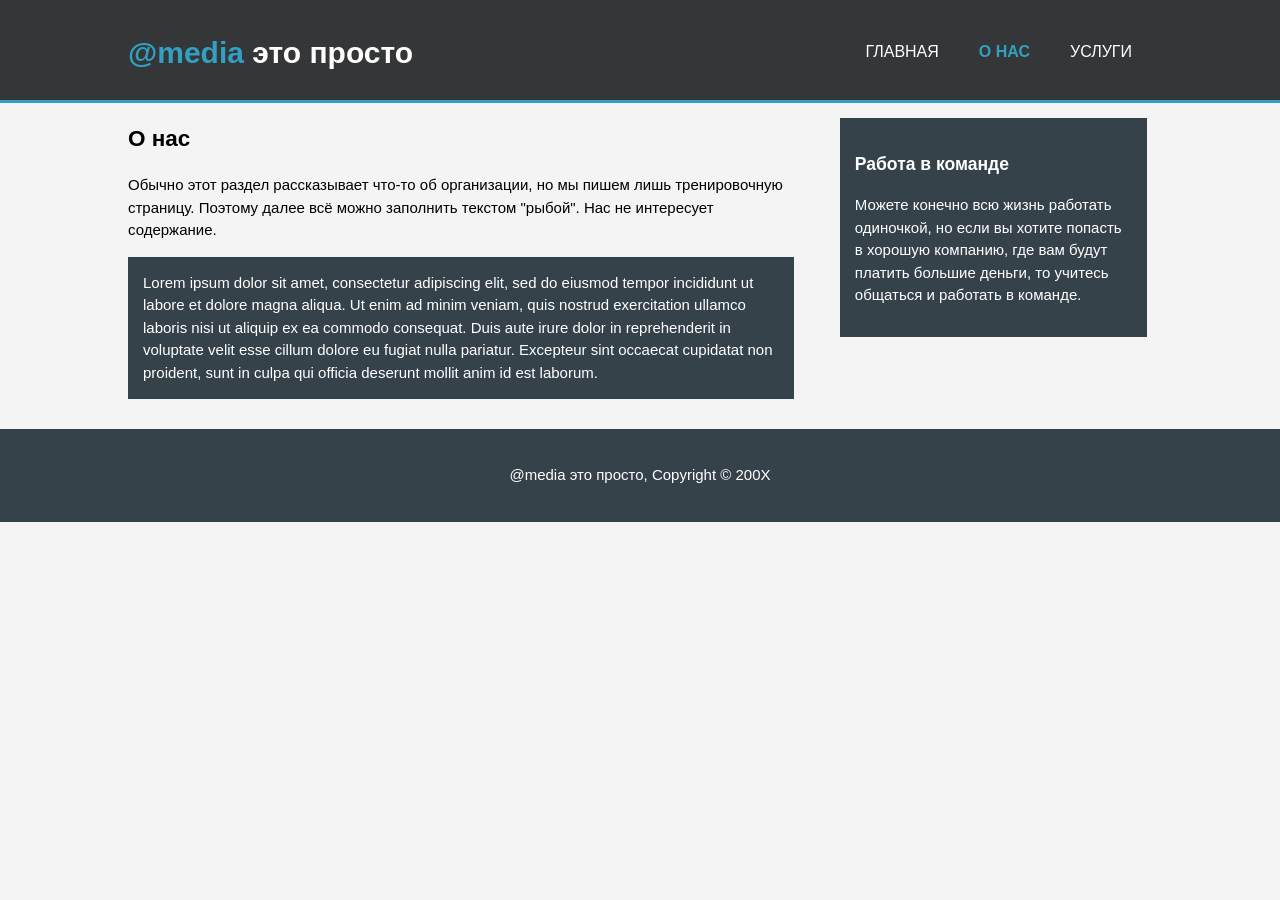
<file: about.html>
<!DOCTYPE html>
<html>
<head>
  <meta charset="utf-8">
  <meta name="viewport" content="width=device-width">
  <meta name="description" content="Пример для изучения правила @media">
  <title>@media</title>
  <link rel="stylesheet" href="style.css">
</head>
<body>
  <header>
    <div class="container">
      <div>
        <h1><span class="fa fa-rocket"></span> <span class="highlight">@media</span> это просто</h1>
      </div>
      <nav>
        <ul>
          <li><a href="index.html">Главная</a></li>
          <li class="current"><a href="about.html">О нас</a></li>
          <li><a href="services.html">Услуги</a></li>
        </ul>
      </nav>
    </div>
  </header>

  <main>
    <div class="container">
      <article id="main-col">
        <h1 class="page-title">О нас</h1>
        <p>
          Обычно этот раздел рассказывает что-то об организации, но мы пишем лишь тренировочную страницу.
          Поэтому далее всё можно заполнить текстом "рыбой". Нас не интересует содержание.
        </p>
        <p class="dark">
          Lorem ipsum dolor sit amet, consectetur adipiscing elit, sed do eiusmod
          tempor incididunt ut labore et dolore magna aliqua. Ut enim ad minim veniam,
          quis nostrud exercitation ullamco laboris nisi ut aliquip ex ea commodo
          consequat. Duis aute irure dolor in reprehenderit in voluptate velit esse
          cillum dolore eu fugiat nulla pariatur. Excepteur sint occaecat cupidatat non
          proident, sunt in culpa qui officia deserunt mollit anim id est laborum.
        </p>
      </article>
      <aside id="sidebar">
        <div class="dark">
          <h3><span class="fa fa-users"></span> Работа в команде</h3>
          <p>Можете конечно всю жизнь работать одиночкой, но если вы хотите попасть
          в хорошую компанию, где вам будут платить большие деньги,
          то учитесь общаться и работать в команде.</p>
        </div>
      </aside>
    </div>
  </main>

  <footer>
    <p>@media это просто, Copyright &copy; 200X</p>
  </footer>
</body>
</html>
</file>
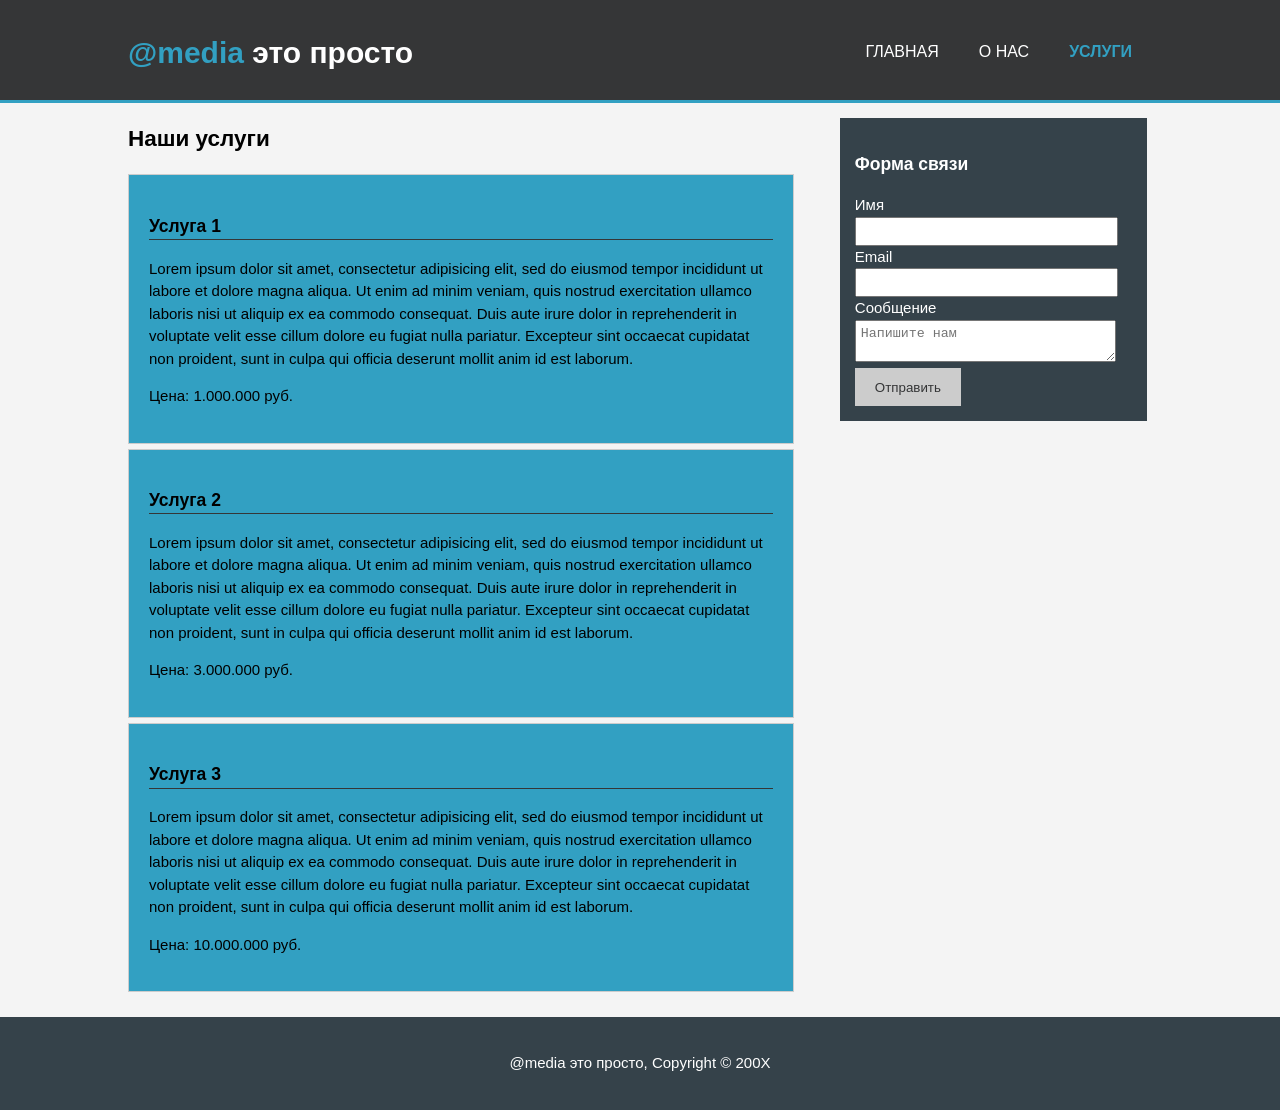
<file: service.html>
<!DOCTYPE html>
<html>
<head>
  <meta charset="utf-8">
  <meta name="viewport" content="width=device-width">
  <meta name="description" content="Пример для изучения правила @media">
  <title>@media - Услуги</title>
  <link rel="stylesheet" href="style.css">
</head>
<body>
  <header>
    <div class="container">
      <div>
        <h1><span class="fa fa-rocket"></span> <span class="highlight">@media</span> это просто</h1>
      </div>
      <nav>
        <ul>
          <li><a href="index.html">Главная</a></li>
          <li><a href="about.html">О нас</a></li>
          <li class="current"><a href="services.html">Услуги</a></li>
        </ul>
      </nav>
    </div>
  </header>

  <main>
    <div class="container">
      <article id="main-col">
        <h1 class="page-title">Наши услуги</h1>
        <ul id="services">
          <li>
            <h3>Услуга 1</h3>
            <p>
              Lorem ipsum dolor sit amet, consectetur adipisicing elit, sed do eiusmod
              tempor incididunt ut labore et dolore magna aliqua. Ut enim ad minim veniam,
              quis nostrud exercitation ullamco laboris nisi ut aliquip ex ea commodo
              consequat. Duis aute irure dolor in reprehenderit in voluptate velit esse
              cillum dolore eu fugiat nulla pariatur. Excepteur sint occaecat cupidatat non
              proident, sunt in culpa qui officia deserunt mollit anim id est laborum.
            </p>
            <p>Цена: 1.000.000 руб.</p>
          </li>
          <li>
            <h3>Услуга 2</h3>
            <p>
              Lorem ipsum dolor sit amet, consectetur adipisicing elit, sed do eiusmod
              tempor incididunt ut labore et dolore magna aliqua. Ut enim ad minim veniam,
              quis nostrud exercitation ullamco laboris nisi ut aliquip ex ea commodo
              consequat. Duis aute irure dolor in reprehenderit in voluptate velit esse
              cillum dolore eu fugiat nulla pariatur. Excepteur sint occaecat cupidatat non
              proident, sunt in culpa qui officia deserunt mollit anim id est laborum.
            </p>
            <p>Цена: 3.000.000 руб.</p>
          </li>
          <li>
            <h3>Услуга 3</h3>
            <p>
              Lorem ipsum dolor sit amet, consectetur adipisicing elit, sed do eiusmod
              tempor incididunt ut labore et dolore magna aliqua. Ut enim ad minim veniam,
              quis nostrud exercitation ullamco laboris nisi ut aliquip ex ea commodo
              consequat. Duis aute irure dolor in reprehenderit in voluptate velit esse
              cillum dolore eu fugiat nulla pariatur. Excepteur sint occaecat cupidatat non
              proident, sunt in culpa qui officia deserunt mollit anim id est laborum.
            </p>
            <p>Цена: 10.000.000 руб.</p>
          </li>
        </ul>
      </article>
      <aside id="sidebar">
        <div class="dark">
          <h3>Форма связи</h3>
          <form action="#" class="contact">
            <div>
              <label>Имя</label>
              <input type="text">
            </div>
            <div>
              <label>Email</label>
              <input type="email">
            </div>
            <div>
              <label>Сообщение</label>
              <textarea placeholder="Напишите нам"></textarea>
            </div>
            <button class="button_1" type="submit">Отправить</button>
          </form>
        </div>
      </aside>
    </div>
  </main>

  <footer>
    <p>@media это просто, Copyright &copy; 200X</p>
  </footer>
</body>
</html>
</file>
<file: style.css>
body {
  font: 15px/1.5 Arial, Helvetica, sans-serif;
  padding: 0;
  margin: 0;
  background-color: #f4f4f4;
}

.container {
  width: 80%;
  margin: auto;
  overflow: hidden;
}

.dark {
  padding: 15px;
  background: #35424a;
  color: #ffffff;
  margin-top: 10px;
  margin-bottom: 10px;
}

ul {
  margin: 0;
  padding: 0;
}

/* Header */
header {
  background: #353637;
  color: #ffffff;
  padding-top: 30px;
  min-height: 70px;
  border-bottom: #32a0c2 3px solid;
}

header a {
  color: #ffffff;
  text-decoration: none;
  text-transform: uppercase;
  font-size: 16px;
}

header li {
  float: left;
  display: inline;
  padding: 0 20px 0 20px;
}

.container > div {
  float: left;
}

.container > div > h1 {
  margin: 0;
}

header nav {
  float: right;
  margin-top: 10px;
}

.container > div > h1 > span:nth-child(2),
header .current a {
  color: #32a0c2;
  font-weight: bold;
}

header a:hover {
  color: #cccccc;
  font-weight: bold;
}

/* Showcase */
#showcase {
  min-height: 400px;
  background: url('../img/headerbg.jpg') no-repeat center;
  background-size: cover;
  text-align: center;
  color: #ffffff;
}

#showcase h1 {
  margin-top: 100px;
  font-size: 55px;
  margin-bottom: 10px;
}

#showcase p {
  font-size: 20px;
}

/* Newsletter */
#newsletter {
  padding: 15px;
  color: #ffffff;
  background: #353637;
}

#newsletter h1 {
  float: left;
}

#newsletter form {
  float: right;
  margin-top: 15px;
}

#newsletter input[type="email"] {
  padding: 4px;
  height: 25px;
  width: 250px;
}

.button_1 {
  height: 38px;
  background: #cccccc;
  border: 0;
  padding-left: 20px;
  padding-right: 20px;
  color: #353637;
}

#boxes {
  margin-top: 20px;
}

#boxes .box {
  float: left;
  text-align: center;
  width: 30%;
  padding: 10px;
}

footer {
  padding: 20px;
  margin-top: 20px;
  color: #ffffff;
  background-color: #35424a;
  text-align: center;
}

/* Sidebar */
aside#sidebar {
  float: right;
  width: 30%;
  padding: 5px;
}

article#main-col {
  float: left;
  width: 65%;
}

aside#sidebar input,
aside#sidebar textarea {
  width: 90%;
  padding: 5px;
}

/* Services */
ul#services li {
  list-style: none;
  padding: 20px;
  border: #cccccc solid 1px;
  margin-bottom: 5px;
  background: #32a0c2;
}

ul#services h3 {
  border-bottom: #353637 solid 1px;
}

/* Adaptive @media */
@media (max-width: 768px) {
  .container > div,
  header nav,
  header nav li,
  #newsletter h1,
  #newsletter form,
  #boxes .box,
  article#main-col,
  aside#sidebar {
    float: none;
    text-align: center;
    width: 100%;
  }

  header {
    padding-bottom: 20px;
  }

  #showcase h1 {
    margin-top: 40px;
  }

  #newsletter button {
    display: block;
    width: 100%;
  }

  #newsletter form input[type="email"],
  .contact input,
  .contact textarea,
  .contact label {
    width: 100%;
    margin-bottom: 5px;
  }
}
</file>
